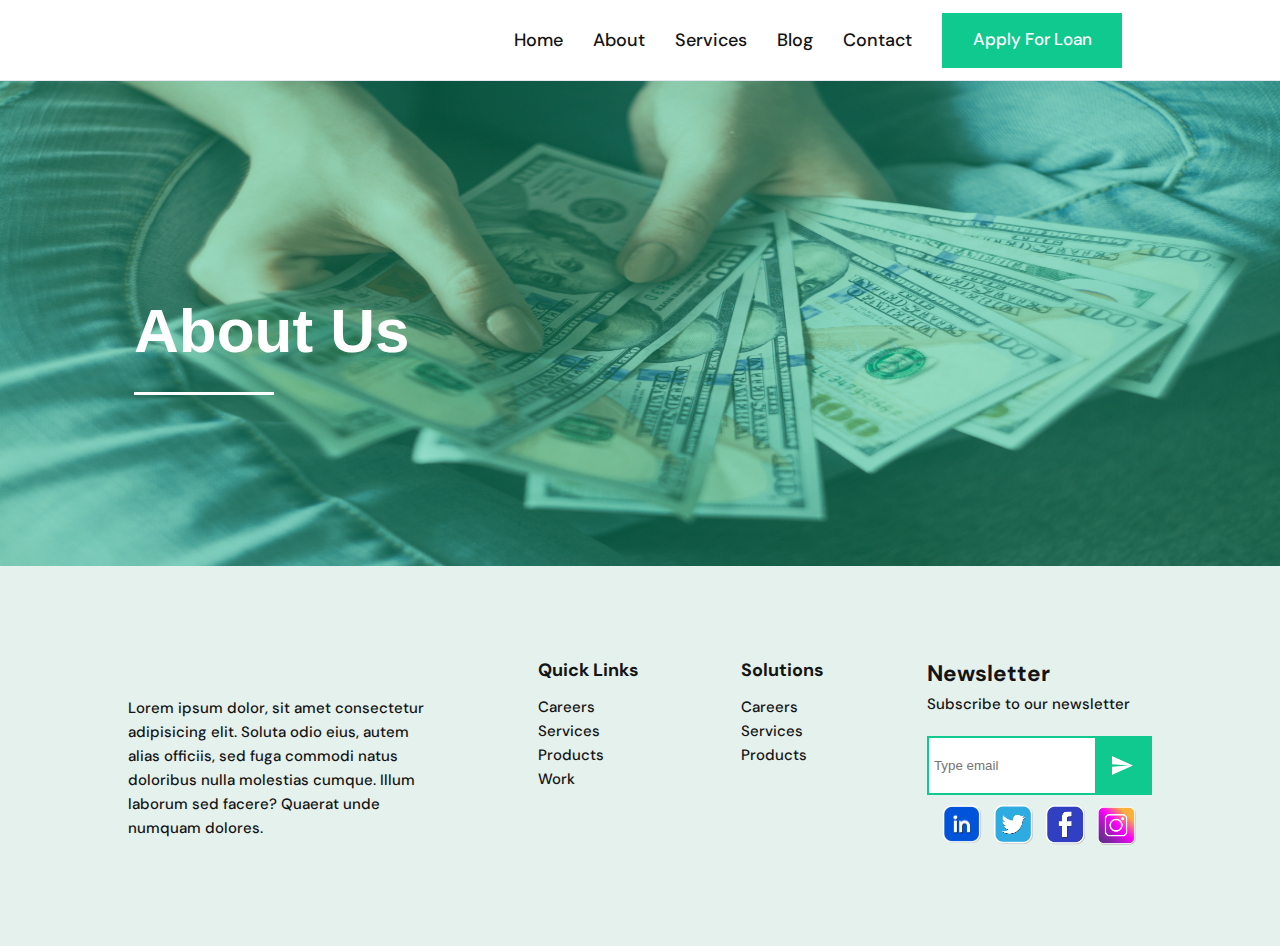
<file: about.html>
<!DOCTYPE html>
<html lang="en">
	<head>
		<meta charset="UTF-8" />
		<meta http-equiv="X-UA-Compatible" content="IE=edge" />
		<meta name="viewport" content="width=device-width, initial-scale=1.0" />
		<link rel="stylesheet" href="assets/css/home.css" />
        <link rel="shortcut icon" href="assets/images/logor.png" type="image/png">
		<title>HeyFood</title>
		<link href="https://unpkg.com/boxicons@2.1.4/css/boxicons.min.css" 	rel="stylesheet" />
	</head>
	<body>
		<!-- Navigation bar -->
		<nav class="container display-flex align-center justify-between">
			<div class="logo-icon"></div>
			<div class="nav-links">
				<ul class="display-flex align-center">
					<li><a href="index.html">Home</a></li>
					<li><a href="about.html">About</a></li>
					<li><a href="services.html">Services</a></li>
					<li><a href="blog.html">Blog</a></li>
					<li><a href="contact.html">Contact</a></li>
					<li><div class="button">apply for loan</div></li>
				</ul>
			</div>
		</nav>
		<section class="banner-section">
			<div class="banner-msg other_page">
				<h1>About Us</h1>
			</div>
			
		</section>
        <!-- MAIN START HERE  -->







        <!-- MAIN ENDS HERE -->
        <footer class="container footer display-flex justify-between">
			<div class="footer-description">
				<div class="image"></div>
				<p>
					Lorem ipsum dolor, sit amet consectetur adipisicing elit. Soluta odio
					eius, autem alias officiis, sed fuga commodi natus doloribus nulla
					molestias cumque. Illum laborum sed facere? Quaerat unde numquam
					dolores.
				</p>
			</div>
			<div class="footer-sub-div">
				<h2>Quick Links</h2>
				<ul>
					<li><a href="#">Careers</a></li>
					<li><a href="#">Services</a></li>
					<li><a href="#">Products</a></li>
					<li><a href="#">Work</a></li>
				</ul>
			</div>
			<div class="footer-sub-div">
				<h2>Solutions</h2>
				<ul>
					<li><a href="#">Careers</a></li>
					<li><a href="#">Services</a></li>
					<li><a href="#">Products</a></li>
				</ul>
			</div>
			<div class="footer-form">
				<h2>Newsletter</h2>
				<span>Subscribe to our newsletter</span>
				<form action="">
					<input type="email" name="" id="" placeholder="Type email" />
					<button type="button" class="button" ><img src="assets/images/Sent.png" alt="sent"></button>
				</form>
                <div class="social_med">
					<a href="#"><img src="assets/images/1.png" alt="linkdin"></a>
					<a href="#"><img src="assets/images/2.png" alt="tweeter"></a>
					<a href="#"><img src="assets/images/3.png" alt="facebook"></a>
					<a href="#"><img src="assets/images/4.png" alt="instagram"></a>
				</div>
			</div>
		</footer>
	</body>
</html>
</file>
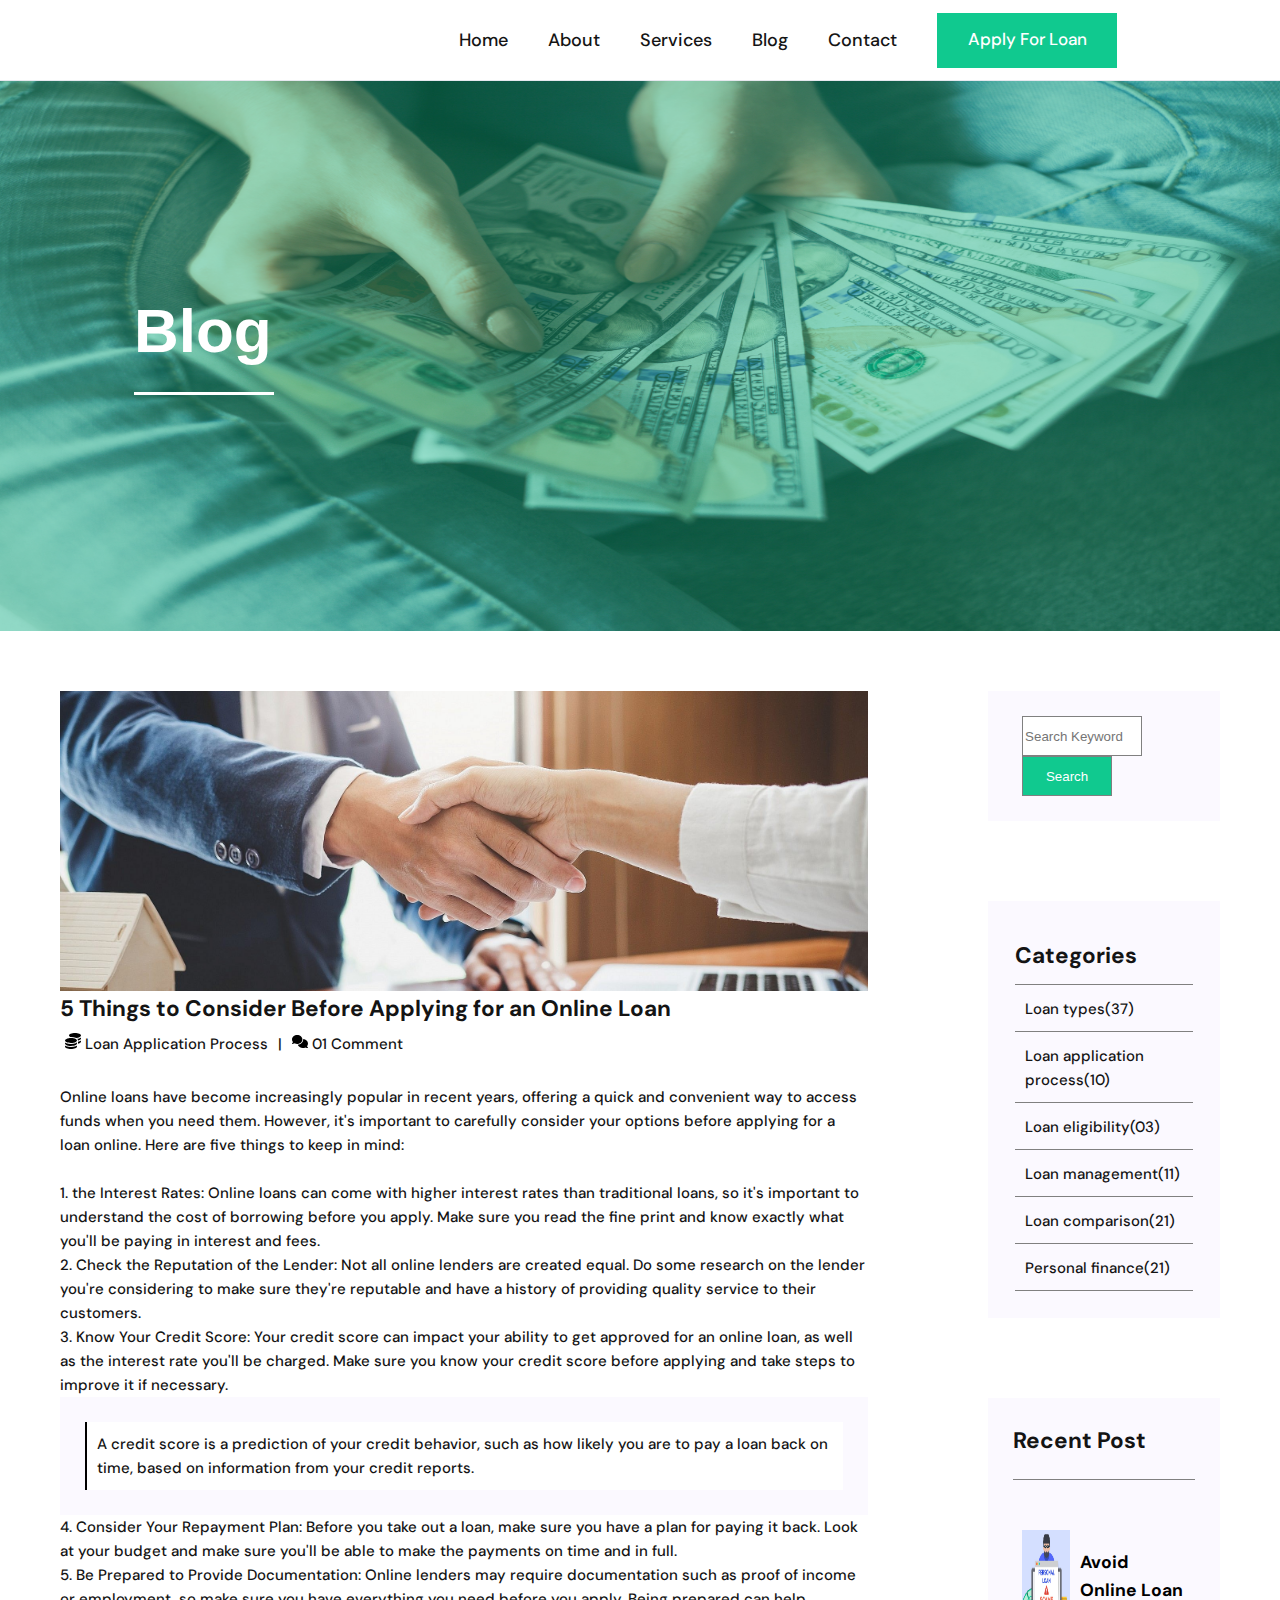
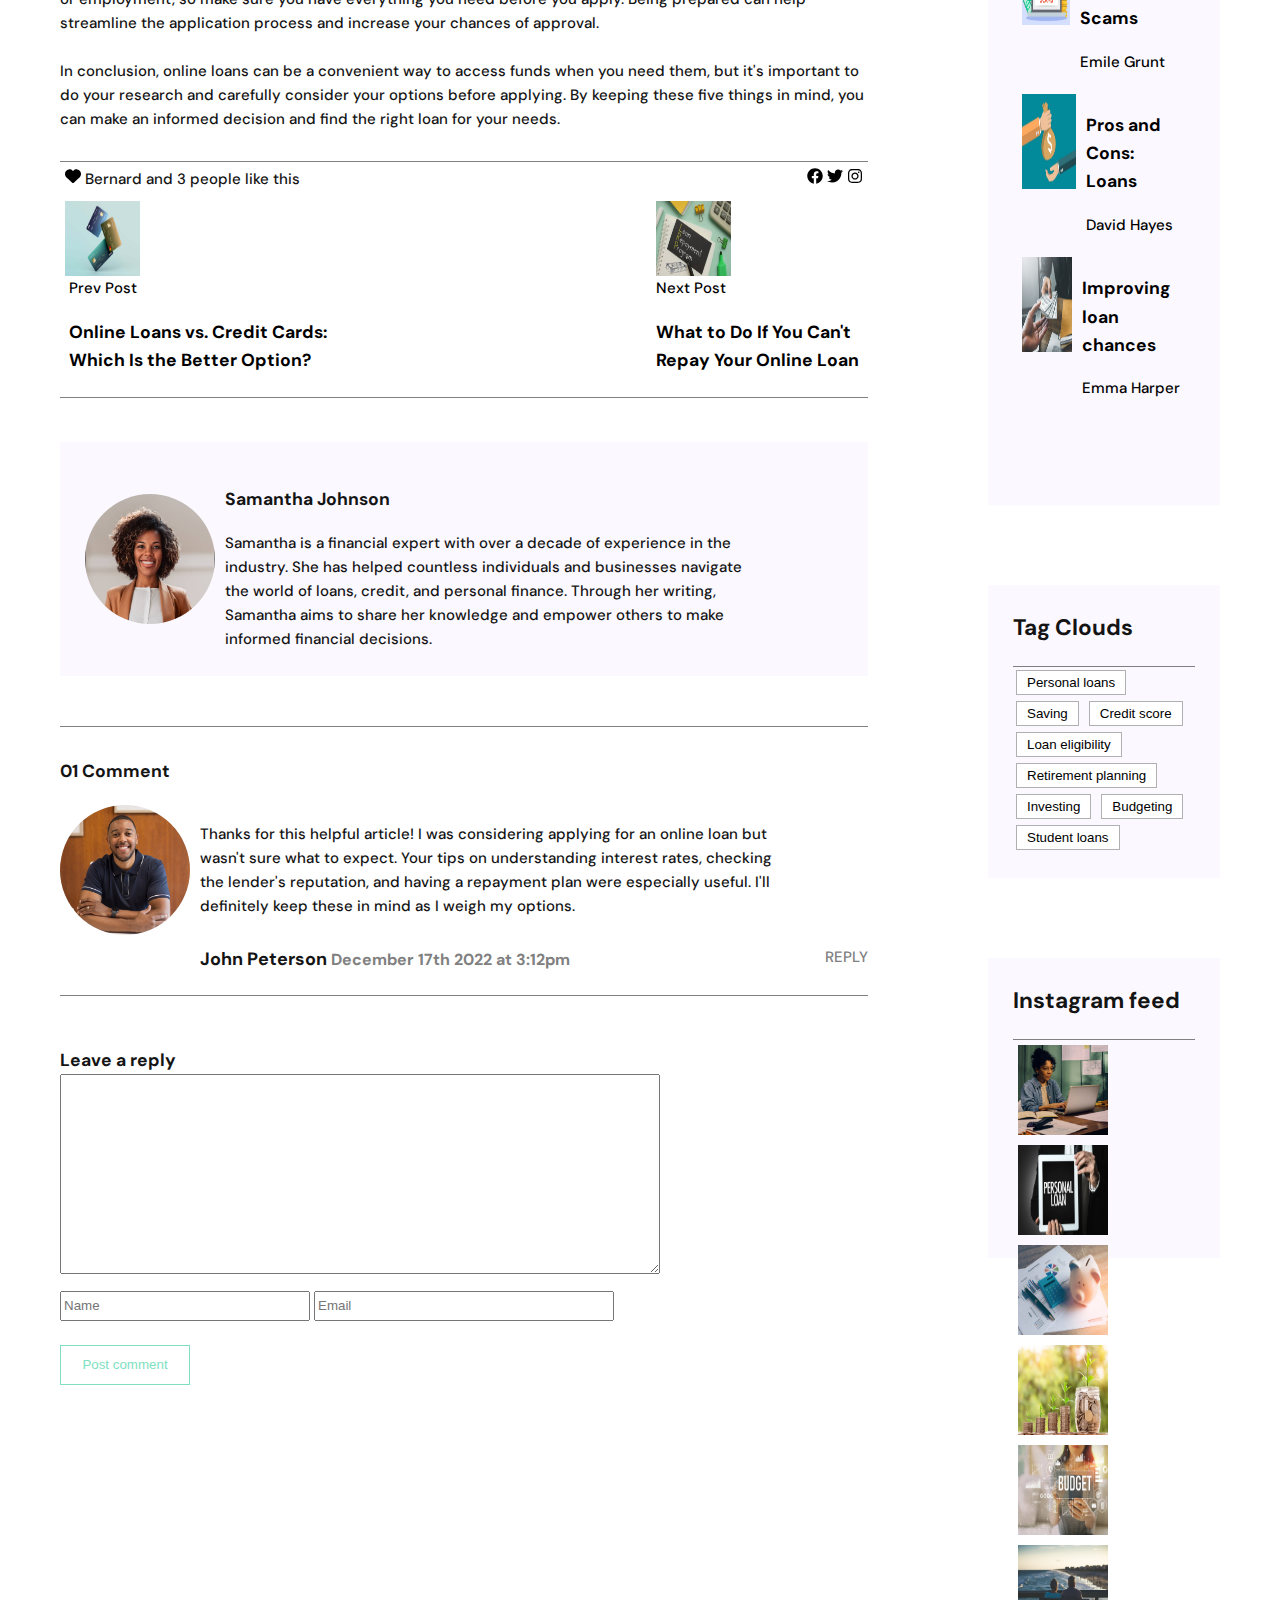
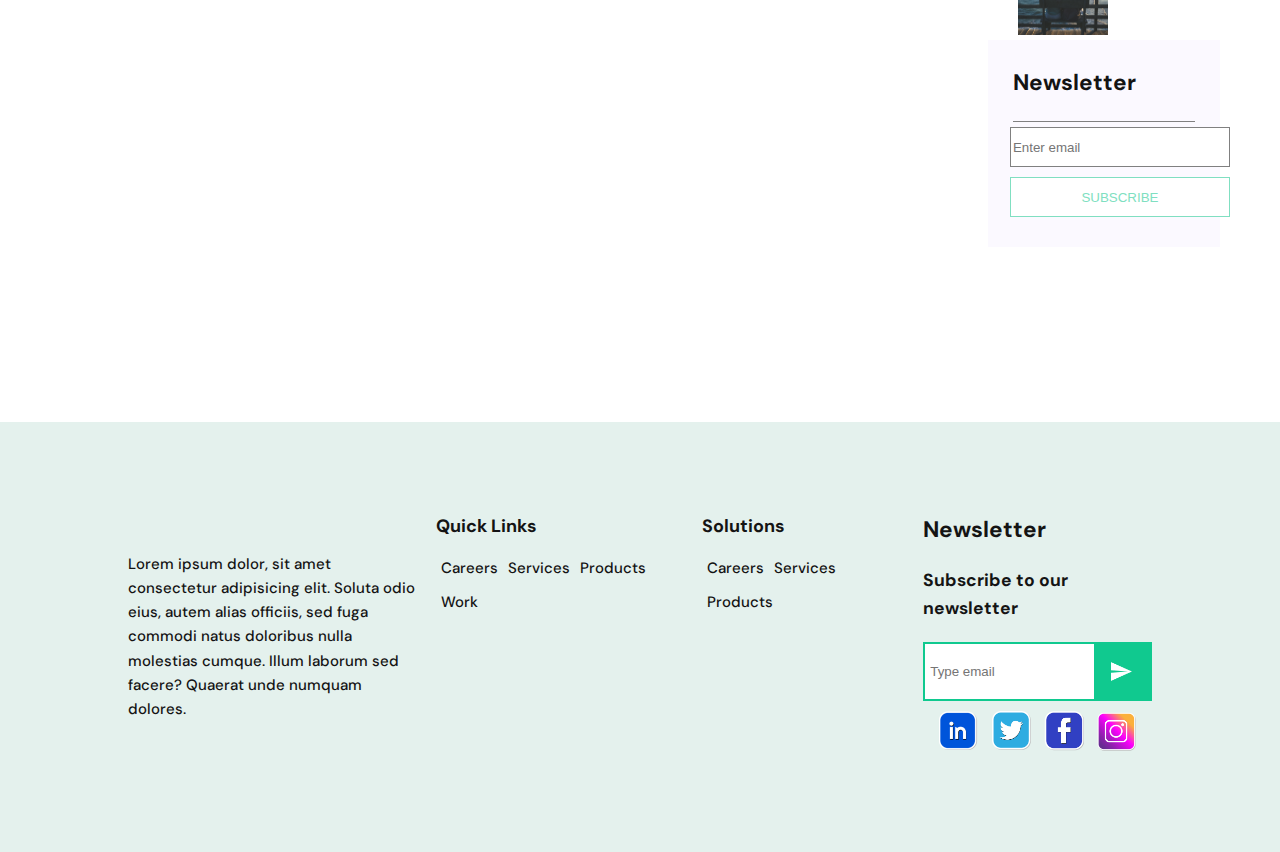
<file: blog.html>
<!DOCTYPE html>
<html lang="en">
	<head>
		<meta charset="UTF-8" />
		<meta http-equiv="X-UA-Compatible" content="IE=edge" />
		<meta name="viewport" content="width=device-width, initial-scale=1.0" />
		<link rel="stylesheet" href="assets/css/home.css" />
		<link rel="stylesheet" href="assets/css/blog.css" />
        <link rel="shortcut icon" href="assets/images/logor.png" type="image/png">
		<title>HeyFood</title>
		<link href="https://unpkg.com/boxicons@2.1.4/css/boxicons.min.css" 	rel="stylesheet" />
	</head>
	<body>
		<!-- Navigation bar -->
		<nav class="container display-flex align-center justify-between">
			<div class="logo-icon"></div>
			<div class="nav-links">
				<ul class="display-flex align-center">
					<li><a href="index.html">Home</a></li>
					<li><a href="about.html">About</a></li>
					<li><a href="services.html">Services</a></li>
					<li><a href="blog.html">Blog</a></li>
					<li><a href="contact.html">Contact</a></li>
					<li><div class="button">apply for loan</div></li>
				</ul>
			</div>
		</nav>
		<section class="banner-section">
			<div class="banner-msg other_page">
				<h1>Blog</h1>
			</div>
			
		</section>
		
		<!-- MAIN START HERE  -->

        <section style="display: flex;padding-bottom: 200px;">
			<div class=" main left">
				<div class="inside-left">
					<div>
					<img src="./assets/images/Blog/main-loan.jpg" class="main-img" alt="Mountains">
					<h2> 5 Things to Consider Before Applying for an Online Loan </h2>
					<ul class="ul-bar" >
						<li><i class="icon coins"></i> Loan Application Process</li>
						<li>|</li>
						<li><i class="icon comment"></i> 01 Comment</li>
					</ul>
					</div>
					<div class="paragraph-div" style="padding-bottom: 30px;">
						<p><br><br>Online loans have become increasingly popular in recent years, offering a quick and convenient way to access funds when you need them. However, it's important to carefully consider your options before applying for a loan online. Here are five things to keep in mind:<br><br>
							1. the Interest Rates: Online loans can come with higher interest rates than traditional loans, so it's important to understand the cost of borrowing before you apply. Make sure you read the fine print and know exactly what you'll be paying in interest and fees.<br>

							2. Check the Reputation of the Lender: Not all online lenders are created equal. Do some research on the lender you're considering to make sure they're reputable and have a history of providing quality service to their customers.<br>
									
							3. Know Your Credit Score: Your credit score can impact your ability to get approved for an online loan, as well as the interest rate you'll be charged. Make sure you know your credit score before applying and take steps to improve it if necessary.<br>
							<div class="blog-spot-1">
								<div class="blog-spot-1a">
									<p> A credit score is a prediction of your credit behavior, such as how likely you are to pay a loan back on time, based on information from your credit reports. </p>
								</div>
							</div>									
							4. Consider Your Repayment Plan: Before you take out a loan, make sure you have a plan for paying it back. Look at your budget and make sure you'll be able to make the payments on time and in full.<br>
									
							5. Be Prepared to Provide Documentation: Online lenders may require documentation such as proof of income or employment, so make sure you have everything you need before you apply. Being prepared can help streamline the application process and increase your chances of approval.<br><br>
						</p>

						<p>In conclusion, online loans can be a convenient way to access funds when you need them, but it's important to do your research and carefully consider your options before applying. By keeping these five things in mind, you can make an informed decision and find the right loan for your needs.
						</p>
					</div>
					<div>
						<ul class="ul-bar">
							<li><i class="icon like"></i> Bernard and 3 people like this</li>
							<li style="float:right">
								<a href="#"><i style="padding-right:4px;" class="icon facebook"></i></a>
								<a href="#"><i style="padding-right:4px;" class="icon twitter"></i></a>
								<a href="#"><i style="padding-right:4px;" class="icon instagram"></i></a>
							</li>
						</ul>
					</div>
					<div class="main clearfix" style="border-bottom: 1px solid grey;position: relative">
						<ul class="ul-posts">
							<a href="#" style="text-decoration: none; color: black;">
							<li><img src="./assets/images/Blog/credit cards.jpg" class="posts-img-left"><p style="float:right; margin-left: 4px"> Prev Post <br> <span> Online Loans vs. Credit Cards:<br> Which Is the Better Option?</span></p></li>
							</a>
							<a href="#" style="text-decoration: none; color: black;">
							<li style="float:right"><img src="./assets/images/Blog/repayment.jpg" class="posts-img-left"><p style="float: left; margin-right: 4px"> Next Post <br> <span style="word-wrap: break-word;"> What to Do If You Can't<br> Repay Your Online Loan</span></p></li>
							</a>
						</ul>
					</div>
					<div class=" clearfix" style=" margin-top: 270px; padding-bottom: 50px; border-bottom: 1px solid grey;">
						<div class="blog-spot-1 clearfix inside-inside">
								<div class="container-left">
									<img src="./assets/images/Blog/samantha.png" class="rounded-corners">
									<p style="width:90%; height:auto; margin-left: 10px;"> <span>Samantha Johnson</span> Samantha is a financial expert with over a decade of experience in the industry. She has helped countless individuals and businesses navigate the world of loans, credit, and personal finance. Through her writing, Samantha aims to share her knowledge and empower others to make informed financial decisions.
									</p>
								</div>
						</div>
					</div>
					<div style="margin-top: 30px; border-bottom: 1px solid grey;">
						<h3 style="padding-bottom: 20px;"> 01 Comment </h3>
						<div class="comments inside-inside" style="margin-bottom: 50px; ">
							<div class="container-left">
								<img src="./assets/images/Blog/john.jpg" class="rounded-corners">
								<p style="width:90%; height:auto; margin-left: 10px; margin-bottom: 0;"> Thanks for this helpful article! I was considering applying for an online loan but wasn't sure what to expect. Your tips on understanding interest rates, checking the lender's reputation, and having a repayment plan were especially useful. I'll definitely keep these in mind as I weigh my options.</p>
							</div>
							<p style="margin-left: 140px; margin-top:10px; word-wrap: normal;float:left;"><span style="font-size: larger; display: inline;">John Peterson </span><span style="font-size: medium; display: inline; color: grey;"> December 17th 2022 at 3:12pm</span></p>
							<a href="#"><p style="float:right; display: inline; margin-top: 10px; color: grey;">REPLY</p></a>
						</div>
					</div>
					<div style="margin-top: 50px">
						<h3> Leave a reply </h3>
						<div class="comments inside-inside" style="margin-bottom: 50px; ">
							<textarea style="height:200px; width:600px; margin-bottom: 10px;"></textarea>
							<form>
								<input style="height:30px; width:250px" type="text" name="Comment" placeholder="Name">
								<input style="height:30px; width:300px" type="text" name="Comment" placeholder="Email"><br><br>
								<input style="border: 1px solid rgb(128,223,193); height:40px; width:130px; color: rgb(128,223,193); background-color: white;" type="submit" value="Post comment">
							</form>
						</div>
					</div>
				</div>
			</div>
		
			<div class=" main right">
				<div class="inside-right">
					<div>
						<div class="blog-spot-1 clearfix inside-inside" style="margin-bottom: 80px">
								<div class="container-right" style="display: flex; justify-content: center;">
									<form>
										<input style="height: 40px; width: 120px; margin-right: 0;display: inline-block; border: 1px solid grey;" type="text" placeholder="Search Keyword">
										<input style="height: 40px; width: 90px; margin-left: -5;display: inline-block; border: 1px solid grey; background-color: rgb(16, 201, 143); color: white; " type="submit" value="Search">
									</form>
								</div>
						</div>
					</div>
					<div class="blog-spot-1 clearfix inside-inside" style="margin-bottom: 80px;">
						<table>
							<tr>
								<th style="text-align: left; padding-left: 0;"><h2>Categories</h2></th>
							</tr>
							<tr>
								<td>Loan types(37)</td>
							</tr>
							<tr>
								<td>Loan application process(10)</td>
							</tr>
							<tr>
								<td>Loan eligibility(03)</td>
							</tr>
							<tr>
								<td>Loan management(11)</td>
							</tr>
							<tr>
								<td>Loan comparison(21)</td>
							</tr>
							<tr>
								<td>Personal finance(21)</td>
							</tr>
						</table>
					</div>
					<div class="blog-spot-1 clearfix inside-inside" style="margin-bottom: 80px; justify-content: center;">
						<h2 style="padding-bottom: 20px;border-bottom: 1px solid grey;">Recent Post</h2>
						<div class="comments inside-inside" style="margin-bottom: 50px; margin-top: 50px; ">
							<div class="container-right" style="margin-bottom: 20px;">
								<div style="display: inline-block; vertical-align: top;">
									<a href="#"><img src="./assets/images/Blog/scam.jpg" class="posts-img-right"></a>
								</div>
								<div style="display: inline-block">
									<a href="#" style="text-decoration: none; color: black; width: 190px;">
									<p style="margin-left: 10px;"><span>Avoid Online Loan Scams</span></p>
									<p style="margin-left: 10px;">Emile Grunt</p>
									</a>
								</div>
							</div>
							<div class="container-right" style="margin-bottom: 20px;">
								<div style="display: inline-block; vertical-align: top;">
									<a href="#"><img src="./assets/images/Blog/paying-off-a-loan-early.jpg" class="posts-img-right"></a>
								</div>
								<div style="display: inline-block">
									<a href="#" style="text-decoration: none; color: black; width: 190px;">
									<p style="margin-left: 10px;"><span>Pros and Cons: Loans</span></p>
									<p style="margin-left: 10px;">David Hayes</p>
									</a>
								</div>
							</div>
							<div class="container-right" style="margin-bottom: 20px;">
								<div style="display: inline-block; vertical-align: top;">
									<a href="#"><img src="./assets/images/Blog/loan.jpeg" class="posts-img-right"></a>
								</div>
								<div style="display: inline-block">
									<a href="#" style="text-decoration: none; color: black; width: 190px;">
									<p style="margin-left: 10px;"><span>Improving loan chances</span></p>
									<p style="margin-left: 10px;">Emma Harper</p>
									</a>
								</div>
							</div>
						</div>
					</div>
					<div class="blog-spot-1 clearfix inside-inside" style="margin-bottom: 80px;">
					<h2 style="border-bottom: 1px solid grey; padding-bottom: 20px;"> Tag Clouds</h2>
					<button class="tags">Personal loans</button>
					<button class="tags">Saving</button>
					<button class="tags">Credit score</button>
					<button class="tags">Loan eligibility</button>
					<button class="tags">Retirement planning</button>
					<button class="tags">Investing</button>
					<button class="tags">Budgeting</button>
					<button class="tags">Student loans</button>
					</div>
					<div class="blog-spot-1 clearfix inside-inside" style="margin-bottom: 80px; height: 300px;">
						<h2 style="border-bottom: 1px solid grey; padding-bottom: 20px;"> Instagram feed</h2>	
						<div class="gallery">
							<a target="_blank" href="1.jpg">
							  <img class="gallery-img" src="./assets/images/Blog/1.jpg" alt="loan 1">
							</a>
						  </div>
						  <div class="gallery">
							<a target="_blank" href="2.jpg">
							  <img class="gallery-img" src="./assets/images/Blog/2.jpg" alt="personal loan">
							</a>
						  </div>
						  <div class="gallery">
							<a target="_blank" href="3.jpg">
							  <img class="gallery-img" src="./assets/images/Blog/3.jpg" alt="loan 2">
							</a>
						  </div>
						  <div class="gallery">
							<a target="_blank" href="4.jpg">
							  <img class="gallery-img" src="./assets/images/Blog/4.jpg" alt="investing">
							</a>
						  </div>
						  <div class="gallery">
							<a target="_blank" href="5.jpg">
							  <img class="gallery-img" src="./assets/images/Blog/5.jpg" alt="budgeting">
							</a>
						  </div>
						  <div class="gallery">
							<a target="_blank" href="6.jpg">
							  <img class="gallery-img" src="./assets/images/Blog/6.jpg" alt="retirement">
							</a>
						  </div>			
					</div>
					<div class="blog-spot-1 clearfix inside-inside" style="margin-bottom: 80px;">
						<h2 style="border-bottom: 1px solid grey; padding-bottom: 20px;">Newsletter</h2>
						<div class="container-left" style="display: flex; justify-content: center; margin: 5px;">
							<form>
								<input style="height: 40px; width: 220px; border: 1px solid grey; margin-left: 40px; margin-bottom: 10px;" type="text" placeholder="Enter email">
								<input style="height: 40px; width: 220px; border: 1px solid rgb(128,223,193); margin-left: 40px; color: rgb(128,223,193); background-color: white; " type="submit" value="SUBSCRIBE">
							</form>
						</div>
					</div>
				</div>
			</div>
		</section>

        <!-- MAIN ENDS HERE -->

        <footer class="container footer display-flex justify-between">
			<div class="footer-description">
				<div class="image"></div>
				<p>
					Lorem ipsum dolor, sit amet consectetur adipisicing elit. Soluta odio
					eius, autem alias officiis, sed fuga commodi natus doloribus nulla
					molestias cumque. Illum laborum sed facere? Quaerat unde numquam
					dolores.
				</p>
			</div>
			<div class="footer-sub-div">
				<h2>Quick Links</h2>
				<ul>
					<li><a href="#">Careers</a></li>
					<li><a href="#">Services</a></li>
					<li><a href="#">Products</a></li>
					<li><a href="#">Work</a></li>
				</ul>
			</div>
			<div class="footer-sub-div">
				<h2>Solutions</h2>
				<ul>
					<li><a href="#">Careers</a></li>
					<li><a href="#">Services</a></li>
					<li><a href="#">Products</a></li>
				</ul>
			</div>
			<div class="footer-form">
				<h2>Newsletter</h2>
				<span>Subscribe to our newsletter</span>
				<form action="">
					<input type="email" name="" id="" placeholder="Type email" />
					<button type="button" class="button" ><img src="assets/images/Sent.png" alt="sent"></button>
				</form>
                <div class="social_med">
					<a href="#"><img src="assets/images/1.png" alt="linkdin"></a>
					<a href="#"><img src="assets/images/2.png" alt="tweeter"></a>
					<a href="#"><img src="assets/images/3.png" alt="facebook"></a>
					<a href="#"><img src="assets/images/4.png" alt="instagram"></a>
				</div>
			</div>
		</footer>
	</body>
</html>
</file>
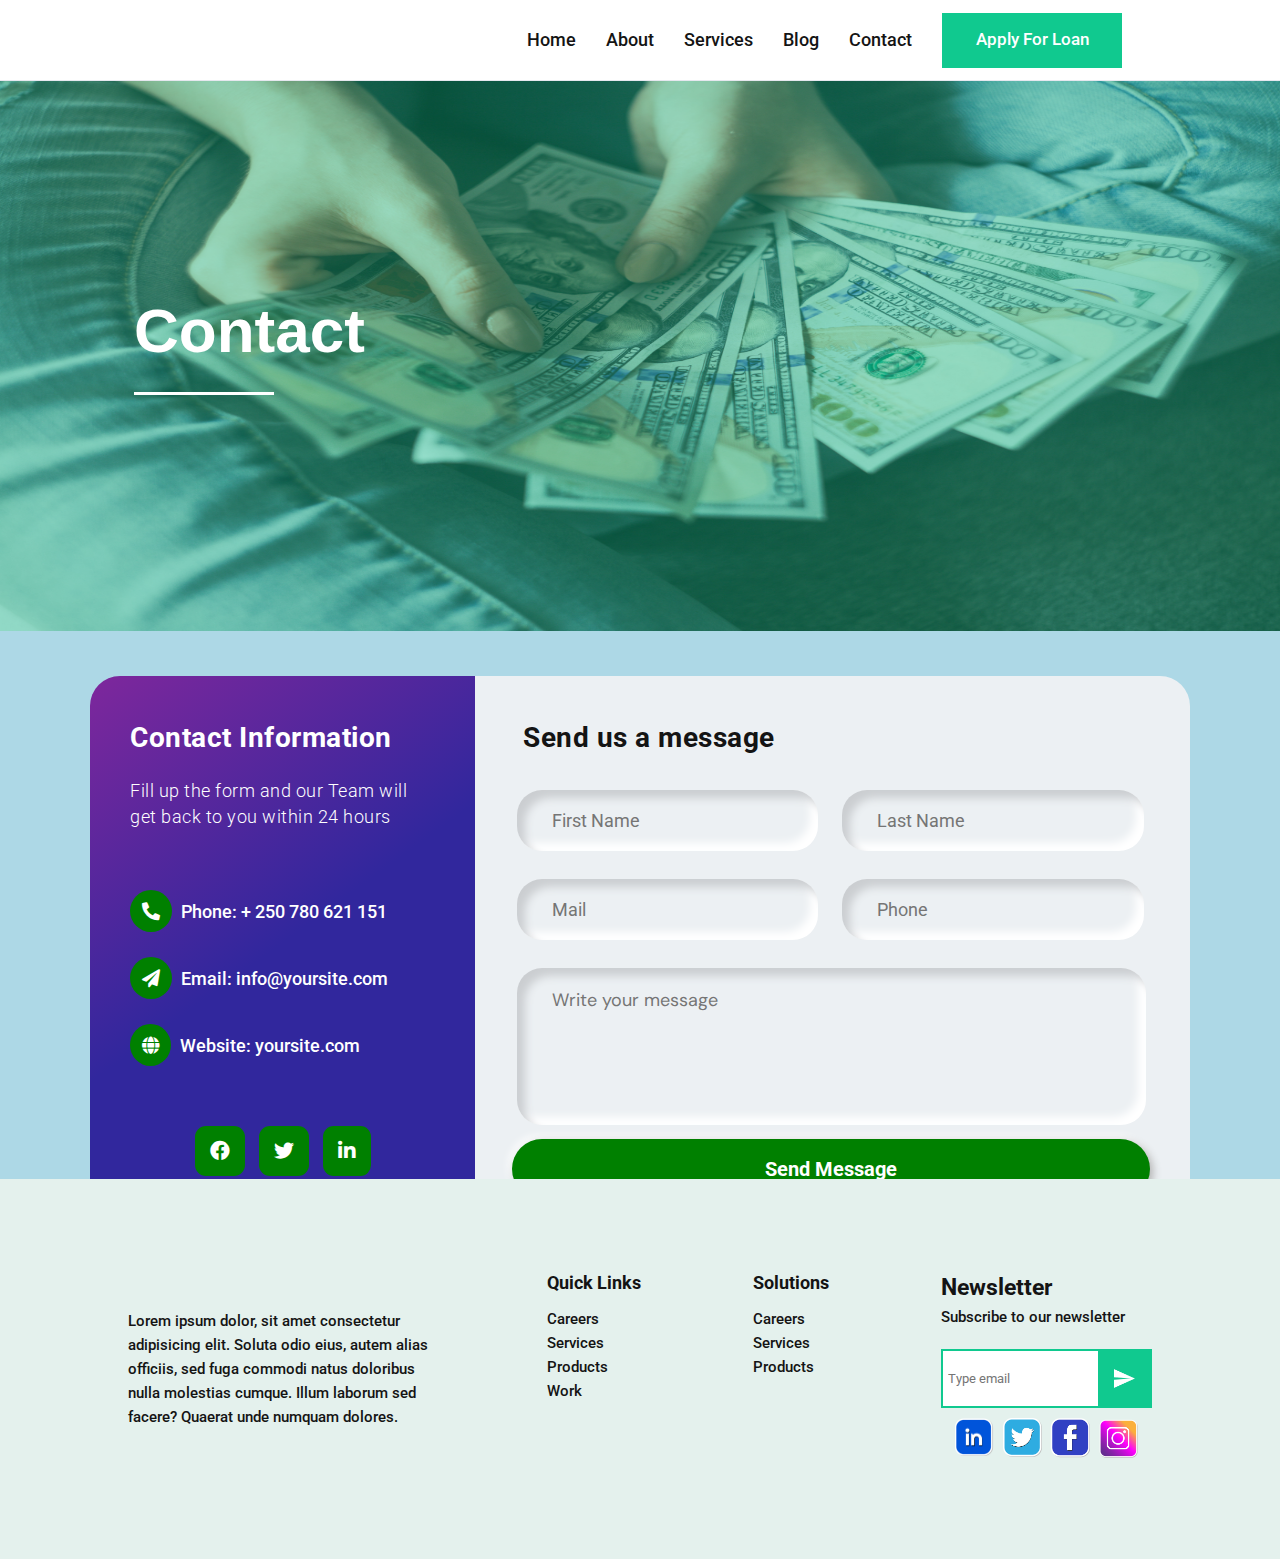
<file: contact.html>
<!DOCTYPE html>
<html lang="en">
	<head>
		<meta charset="UTF-8" />
		<meta http-equiv="X-UA-Compatible" content="IE=edge" />
		<meta name="viewport" content="width=device-width, initial-scale=1.0" />
		<link rel="stylesheet" href="assets/css/home.css" />
        <link rel="shortcut icon" href="assets/images/logor.png" type="image/png">
		<title>HeyFood</title>
		<link rel="stylesheet" href="style.css">
		<link rel="stylesheet" href="https://fonts.googleapis.com/css2?family=Roboto:wght@300;400;500;700&display=swap">
		<!-- Font Awesome CDN -->
		<link rel="stylesheet" href="https://use.fontawesome.com/releases/v5.15.4/css/all.css">
			<link href="https://unpkg.com/boxicons@2.1.4/css/boxicons.min.css" 	rel="stylesheet" />
	</head>
	<body>
		<!-- Navigation bar -->
		<nav class="container display-flex align-center justify-between">
			<div class="logo-icon"></div>
			<div class="nav-links">
				<ul class="display-flex align-center">
					<li><a href="index.html">Home</a></li>
					<li><a href="about.html">About</a></li>
					<li><a href="services.html">Services</a></li>
					<li><a href="blog.html">Blog</a></li>
					<li><a href="contact.html">Contact</a></li>
					<li><div class="button">apply for loan</div></li>
				</ul>
			</div>
		</nav>
		<section class="banner-section">
			<div class="banner-msg other_page">
				<h1>Contact</h1>
			</div>
			
		</section>
        <!-- MAIN START HERE  -->

		<section id="section-wrapper">
			<div class="box-wrapper">
				<div class="info-wrap">
					<h2 class="info-title">Contact Information</h2>
					<h3 class="info-sub-title">Fill up the form and our Team will get back to you within 24 hours</h3>
					<ul class="info-details">
						<li>
							<i class="fas fa-phone-alt"></i>
							<span>Phone:</span> <a href="tel:+ 250 780 621 151">+ 250 780 621 151</a>
						</li>
						<li>
							<i class="fas fa-paper-plane"></i>
							<span>Email:</span> <a href="mailto:info@yoursite.com">info@yoursite.com</a>
						</li>
						<li>
							<i class="fas fa-globe"></i>
							<span>Website:</span> <a href="#">yoursite.com</a>
						</li>
					</ul>
					<ul class="social-icons">
						<li><a href="#"><i class="fab fa-facebook"></i></a></li>
						<li><a href="#"><i class="fab fa-twitter"></i></a></li>
						<li><a href="#"><i class="fab fa-linkedin-in"></i></a></li>
					</ul>
				</div>
				<div class="form-wrap">
					<form action="#" method="POST">
						<h2 class="form-title">Send us a message</h2>
						<div class="form-fields">
							<div class="form-group">
								<input type="text" class="fname" placeholder="First Name">
							</div>
							<div class="form-group">
								<input type="text" class="lname" placeholder="Last Name">
							</div>
							<div class="form-group">
								<input type="email" class="email" placeholder="Mail">
							</div>
							<div class="form-group">
								<input type="number" class="phone" placeholder="Phone">
							</div>
							<div class="form-group">
								<textarea name="message" id="" placeholder="Write your message"></textarea>
							</div>
						</div>
						<input type="submit" value="Send Message" class="submit-button">
					</form>
				</div>
			</div>
		</section>





        <!-- MAIN ENDS HERE -->
        <footer class="container footer display-flex justify-between">
			<div class="footer-description">
				<div class="image"></div>
				<p>
					Lorem ipsum dolor, sit amet consectetur adipisicing elit. Soluta odio
					eius, autem alias officiis, sed fuga commodi natus doloribus nulla
					molestias cumque. Illum laborum sed facere? Quaerat unde numquam
					dolores.
				</p>
			</div>
			<div class="footer-sub-div">
				<h2>Quick Links</h2>
				<ul>
					<li><a href="#">Careers</a></li>
					<li><a href="#">Services</a></li>
					<li><a href="#">Products</a></li>
					<li><a href="#">Work</a></li>
				</ul>
			</div>
			<div class="footer-sub-div">
				<h2>Solutions</h2>
				<ul>
					<li><a href="#">Careers</a></li>
					<li><a href="#">Services</a></li>
					<li><a href="#">Products</a></li>
				</ul>
			</div>
			<div class="footer-form">
				<h2>Newsletter</h2>
				<span>Subscribe to our newsletter</span>
				<form action="">
					<input type="email" name="" id="" placeholder="Type email" />
					<button type="button" class="button" ><img src="assets/images/Sent.png" alt="sent"></button>
				</form>
                <div class="social_med">
					<a href="#"><img src="assets/images/1.png" alt="linkdin"></a>
					<a href="#"><img src="assets/images/2.png" alt="tweeter"></a>
					<a href="#"><img src="assets/images/3.png" alt="facebook"></a>
					<a href="#"><img src="assets/images/4.png" alt="instagram"></a>
			</div>
		</footer>
	</body>
</html>
</file>
<file: assets/css/home.css>
/* ----- Google Fonts -----*/
@import url("https://fonts.googleapis.com/css2?family=Poppins:wght@400;500;600;700&display=swap");
@import url("https://fonts.googleapis.com/css2?family=Playfair+Display:ital,wght@0,400;0,500;0,600;0,700;0,800;0,900;1,400;1,500;1,600;1,700;1,800;1,900&display=swap");
@import url("https://fonts.googleapis.com/css2?family=Bodoni+Moda:ital,wght@0,400;0,500;0,600;0,700;0,800;1,400;1,500;1,600;1,700&display=swap");

@import url("https://fonts.googleapis.com/css2?family=DM+Sans:wght@400;500;700&display=swap");

/* ----- Variables  CSS-----*/
:root {
	--header-height: 3rem;

	/* ----- Fonts Weight -----*/
	--font-medium: 500;
	--font-semi-bold: 600;
	--font-bold: 700;

	/* ----- Colors -----*/
	--primary: #10c98f;
	--secondary: #03422a;
	--dark-color: #141414;
	--dark-color-light: #8a8a8a;
	--dark-color-lighten: #f2f2f2;
	--white-color: #fff;
	--dark-blue: #003458;
	--text-dark: #555;
	--dark-yellow: #ffaa33;
	--green-theme: #00a205;
	/* ----- Fonts & Typography -----*/
	--body-font: "DM Sans", sans-serif;
	--body-font-b: "Bodoni Moda", sans-serif;
	--big-font-size: 1.25rem;
	--bigger-font-size: 1.5rem;
	--biggest-font-size: 2rem;
	--h2-font-size: 1.25rem;
	--normal-font-size: 0.938rem;
	--smaller-font-size: 0.813rem;

	/* ----- Margins -----*/
	--mb-1: 0.5rem;
	--mb-2: 1rem;
	--mb-3: 1.5rem;
	--mb-4: 2rem;
	--mb-5: 2.5rem;
	--mb-6: 3rem;

	/* ----- Z-Index -----*/
	--z-fixed: 100;

	/* ----- Rotate Img -----*/
	--rotate-img: rotate(-30deg);
}

/* ----- Base -----*/
*,
::before,
::after {
	box-sizing: border-box;
}

html {
	scroll-behavior: smooth;
}

/* --- Variable Dark Theme -- */
body.dark-theme {
	--dark-color: #f1f3f2;
	--dark-color-light: #8a8a8a;
	--dark-color-lighten: #27302c;
	--white-color: #1d2521;
	--dark-blue: #069c54;
	--text-dark: #f2f2f2;
}

body {
	/* margin: var(--header-height) 0 0 0; */
	width: 100%;
	min-height: 100vh;
	position: relative;
	margin: 0;
	font-family: var(--body-font);
	font-size: var(--normal-font-size);
	font-weight: var(--font-medium);
	color: var(--dark-color);
	line-height: 1.6;
	background-color: var(--white-color);
	padding-top: 81px;
	padding-bottom: 315px;
}

textarea {
	font-family: var(--body-font) !important;
}

h1,
h2,
h3,
p,
ul {
	margin: 0;
}

ul {
	padding: 0;
	list-style: none;
}

a {
	text-decoration: none;
	color: var(--dark-color);
}

img {
	max-width: 100%;
	height: auto;
	display: block;
}

nav {
	position: absolute;
	left: 0;
	top: 0;
	height: 81px;
	width: 100%;
	background-color: #ffffff;
	/* position: sticky; */
	border-bottom: 1px solid #e6e8ef;
}

/* ============  COMMON ================ */

.container {
	padding: 0 10vw;
}

.display-flex {
	display: flex;
	flex-direction: row;
}

.align-center {
	align-items: center;
}

.justify-between {
	justify-content: space-between;
}

.section-heading {
	font-size: 4.4em;
	line-height: 1em;
	letter-spacing: -4px;
}

.section-p {
	color: var(--dark-color-light);
	margin: 0;
	font-size: 18px;
	font-weight: 400;
	line-height: 1.43;
}

.button {
	height: 55px;
	width: 180px;
	background-color: var(--primary);
	align-items: center;
	border: none;
	color: var(--white-color);
	justify-content: center;
	display: flex;
	outline: none;
	font-size: 17px;
	font-family: var(--font-medium);
	cursor: pointer;
	text-transform: capitalize;
}

.button i {
	margin-left: 5px;
	transition: 0.3s ease-in-out;
	font-size: 22px;
}

.button:hover i {
	margin-left: 10px;
}

.title-div {
	text-align: center;
	flex-direction: column;
	padding: 0 25vw;
	align-self: center;
	margin: 6vh 0;
}

.title-div h1 {
	font-size: 30px;
	font-weight: bold;
	color: var(--secondary);
}

.title-div .underline {
	width: 100px;
	height: 4px;
	background-color: var(--primary);
	margin: 10px 0;
	color: var(--primary);
}

.title-div p,
.item p {
	color: var(--dark-color-light);
	font-weight: 400 !important;
	text-align: center;
}

/* ----------- ITEM ------------- */
.item-div {
	gap: 30px;
}
.item {
	flex-direction: column;
	gap: 10px;
}

.item .image {
	display: flex;
	flex-direction: column;
	align-items: center;
	/* background-color: red; */
	width: 100%;
}

.item .image-bg {
	width: 100%;
	height: 350px;
	background-image: url("https://images.unsplash.com/photo-1661956602139-ec64991b8b16?ixlib=rb-4.0.3&ixid=MnwxMjA3fDF8MHxwaG90by1wYWdlfHx8fGVufDB8fHx8&auto=format&fit=crop&w=730&q=80");
}

.image-description {
	color: var(--dark-color-light);
	font-weight: normal;
}

.item .image i {
	font-size: 50px;
	color: var(--secondary);
}

.item .image span {
	font-size: 15px;
	color: var(--secondary);
}

/* ========== NAVIGATION BAR ======================
*/

.logo-icon {
	height: 30px;
	background-image: url("https://heyfood.africa/icons/new/logo-long.svg");
	width: 140px;
	background-repeat: no-repeat;
	/* background-image: url("https://www.vubavuba.rw/assets/img/vubalogo.png"); */
}

.nav-links ul li {
	margin: 0 30px 0 0;
	font-size: 18px;
	cursor: pointer;
}
.nav-links>ul>li>a{
	transition: 1s;
}
.nav-links>ul>li>a:hover{
	color: var(--primary);
}
.dropdown {
	position: relative;
}

.dropdown .dd {
	display: none;
}

.dropdown:hover .dd {
	display: unset;
}

.dropdown .dd {
	position: absolute;
	background-color: var(--white-color);
	width: 220px;
	right: 0;
	border-radius: 10px;
	padding: 15px;
	top: calc(30px + 5px);
	box-shadow: 0px 1px 8px rgba(5, 52, 127, 0.1);
	cursor: pointer;
	transition: 0.3s ease-in-out;
}

.dropdown .dd ul li {
	height: 45px;
	display: flex;
	width: 100%;
	align-items: center;
	border-bottom: 2px solid transparent;
	transition: 0.3s ease-in-out;
}

.dropdown .dd ul li:hover {
	border-bottom: 2px solid var(--green-theme);
}
/* ----------- BANNER ------------- */
.banner-section{
	background-image: url('../images/banner.jpg');
	background-position:center;
	background-repeat: no-repeat;
	background-size: 100% 100%;
	height: 550px;
	position: relative;
	display: flex;
	align-items: center;
	width: 100%;
	justify-content: space-around;
}
.banner-section::before{
	position: absolute;
	content: "";	
	top: 0;
	left: 0;
	bottom: 0;
	right: 0;
	background-color: #10c98f66;
	width: 100%;
	height: 100%;
	background-repeat: no-repeat;
	z-index: 0;
}
.banner-msg{
	width: 40%;
	height: 90%;
	display: flex;
	justify-content: center;
	align-items: center;
	flex-direction: column;
	z-index: 9;
	position: relative;
	
}
.banner-msg>h1{
	margin-bottom: 20px;
	padding-bottom: 29px;
	color: var(--white-color);
	font-weight: 700;
	font-size: 62px;
	line-height: 1.1;
	font-family: "Inter",sans-serif;
    position: relative;
}
.other_page>h1{
	position: absolute;
    left: -250px;
}
.banner-msg>h1::after{
	position: absolute;
	content: "";
	width: 140px;
	height: 3px;
	background-color: var(--white-color);
	bottom: 0;
	left: 0;
}
.banner-msg>p{
	color:var(--white-color);
	font-weight: 500;
	font-size: 24px;
	margin-bottom: 30px;
	line-height: 1.6;
	position: relative;
}

.banner-msg>button{
	position: absolute;
	left: 0;
	bottom: 30px;
	padding: 10px;
	background-color: transparent;
	outline: none;
	border: white solid 2px;
	width: 180px;
	height: 60px;
	color: var(--white-color);
	text-transform: uppercase;
	font-weight: 700;
	font-size: 20px;
	transition: 1.5s;
	cursor: pointer;
}
.banner-msg>button:hover{
	background-color: #10C98F;
	border: #10C98F 2px solid;
}
.banner-form{
	width: 35%;
	height: 90%;
	display: flex;
	flex-direction: column;
	align-items: center;
	background-color: var(--white-color);
	z-index: 9;
	padding: 10px 5px;
}
.banner-form h2{
	font-weight: 600;
	font-size: 35px;
	font-family: "Inter",sans-serif;
	width: 100%;
	text-align: center;
}
.banner-form p{
	text-align: center;
	font-weight: 200;
	font-size: 13px;
	width: 100%;
	position:relative;
	padding-bottom: 23px;
}
.banner-form>p::before{
	position: absolute;
	content: "";
	background-color: var(--primary);
	bottom: 0;
	width: 110px;
	height:3px;
	left: 0px;
	text-align: center;
	right: 0;
	margin: 0 auto;
}

.banner-form>form{
	display: flex;
	flex-direction: column;
	width: calc(100% - 10px);
	height: 70%;
	margin-top: 20px;
	line-height: 45px;
	padding: 10px;
}
.banner_form_item{
	display: flex;
	flex-direction: column;
	width: 100%;
}
.banner_form_item>select{
	width: 100%;
	border: none;
	outline:none;
	border: #4C5753 1px solid;
	padding: 15px;
	font-weight: 500;
}
.banner_form_item>label,.banner-form>form>label{
	text-transform: uppercase;
	color: #4C5753;
}
banner-form>form>p{
	color:#4C5753;
}
.banner_form_item>button{
	width: 100%;
	padding: 15px;
	background-color: var(--primary);
	border: none;
	outline: none;
	color:var(--white-color);
	font-weight: 800;
}
/* -------------SERVICES---------------- */
.service_1{
	width: 100%;
	min-height:50vh ;
}
.service_1>h2{
	text-align: center;
	color: #0F4332;
	font-weight: bold;
	font-size: 40px;
	padding-bottom: 15px;
	margin-top: 50px;
	position: relative;
}
.service_1>h2::before{
	position: absolute;
	content: "";
	width: 150px;
	height: 3px;
	background-color: var(--primary);
	left: 0;
	right: 0;
	bottom: 0;
	text-align: center;
	background-repeat: no-repeat;
	margin: 0 auto;
}
.service_1>p{
	text-align: center;
	margin-bottom: 50px;
	margin-top: 30px;	
	color:#6D6D6D ;
}
.type_of_services{
	width: calc(100% - 15px);
	display: grid;
	grid-template-columns: 30% 30% 30%;
	grid-gap:60px;
	padding:0 40px;
	padding: 50px;

}
.col_services{
	width: 100%;
	display: flex;
	flex-direction: column;
	line-height: 40px;
}
.col_services_icon{
	width: 100%;
	display: flex;
	justify-content: flex-start;
	align-items: center;
}
.col_services_icon>img{
	width: 60px;
}
.services_text>span{
	font-weight: 700;
	font-size: 12px;
	color: #6cdb6c;
	text-align: left;
}
.services_text>h2>a,.services_text>p{
	color: #0F4332;
}
.services_text>p{
	font-weight: 200;
    font-size: 12px;
    line-height: 20px
}
.services_text>h2>a{
	font-weight: 800;
	transition: 1s;
	cursor: pointer;
	line-height: 20px;
	display: block;
	margin-bottom: 30px;
    margin-top: 30px;
}
.col_services:hover .services_text>h2>a{
	color: var(--primary);
}
.service2{
	background-color: #E4F1ED;
	width: 100%;
	min-height: 80vh;
	display: flex;
	justify-content: center;
	align-items: center;
}
.service2_left{
	width: 35%;
}
.service2_right{
	width: 40%;
	margin-left: 30px;
	
}
.service_l_upper{
	width: 100%;
	border-bottom: 2px gray solid;
}
.service_l_upper>h1{
	padding-bottom: 20px;
	font-weight: 900;
	font-size: 35px;
	color:#0F4332;
	padding-top: 30px;
}
.service_l_upper>p{
	padding-bottom: 30px;
}
.service_l_lower{
	padding: 30px 0;
}
.service_l_lower>ul>li{
	font-weight: 500;
	font-size: 20px
}
.service_l_lower>ul>li::before{
	content: "\2022";
	color: var(--primary);
	font-weight: bold;
	display: inline-block; 
	width: 3em;
	font-size: 20px;
}
.service_l_lower_btn{
	margin: 30px 0;
}
.service_l_lower_btn>button{
	padding: 13px;
	width: 140px;
	font-size: 16px;
    background: none;
    font-weight: 600;
	outline: none;
	color: #10C98F;
    border: 2px solid #10C98F;
	transition: 1s;    
}
.service_l_lower_btn>button:hover{
	background-color: #10C98F;
	color: white;
}
.service2_right img{
	width: 100%;
	
}
.section3{
	width: 100%;
	height: 393px;
	background-color: #0F4332;
	display: flex;
	justify-content: center;
	align-items: center;
}
.inner_section3{
	width: 80%;
	height: 90%;
	/* border: 1px solid red; */
	display: flex;
	overflow: hidden;
	position: relative;
}
.slide_inner_section3_1{
	width: 100%;
	height: 100%;
	background-image: url(../images/servi.png);
	background-position: top left 100px 200px;
	background-repeat: no-repeat;
	position: absolute;
	display: flex;
	justify-content: center;
	align-items: center;
	flex-direction: column;
	top: 0;
	left: 0;
	padding: 0px 30px;
}
.slide_inner_section3_1>p{
	/* border: 1px solid red; */
	color: white;
	font-weight: 800;

}
.slide_pic{
	position: relative;
	left: 0;
	top: 50px;
	width: 100%;
}
.slide_pic>img{
	width: 70px;
}
.slide_pic>span{
	color: white;
	font-weight: bold;

}
.hide{
	display: none;
}
/* ----- GUIDE SECTION ----------- */
.guide-section {
	background-color: #e4f1ed;
	padding-top: 10vh;
	padding-bottom: 10vh;
	margin-bottom: 10vh;
	margin-top: 10vh;
	gap: 20vh;
}
.guide-image {
	flex: 1;
	position: relative;
}
.guide-image-bg {
	height: 500px;
	width: 500px;
	background-repeat: no-repeat;
	background-size: cover;
	background-position: center;
	background-image: url("https://images.unsplash.com/photo-1681206691902-14878e9c28db?ixlib=rb-4.0.3&ixid=MnwxMjA3fDB8MHxwaG90by1wYWdlfHx8fGVufDB8fHx8&auto=format&fit=crop&w=1035&q=80");
}

.guide-card {
	height: 200px;
	width: 200px;
	background-color: var(--primary);
	display: flex;
	flex-direction: column;
	align-items: center;
	color: #fff;
	justify-content: center;
	position: absolute;
	bottom: -20px;
	left: -30px;
}

.guide-card h1 {
	font-size: 50px;
	font-weight: bold;
}

.guide-content {
	align-items: flex-start;
}

.guide-content h1 {
	text-align: left;
	font-size: 40px;
	font-weight: bold;
	line-height: 40px;
	color: var(--secondary);
}

.guide-content p {
	color: var(--dark-color-light);
	margin-top: 20px;
}

.guide-content ul {
	margin-left: 10px;
	list-style: disc;
	list-style-position: inside;
	margin-top: 10px;
	color: var(--secondary);
}

.guide-btn {
	margin-top: 20px;
	background-color: "transparent" !important;
}

/* ------- FOOTER -------------- */
.footer {
	background-color: #e4f1ed;
	margin-top: 10vh;
	padding-top: 10vh;
	padding-bottom: 10vh;
	gap: 20px;
	position: absolute;
	bottom: 0;
	left: 0;
	width: 100%;
}

.footer .footer-description {
	width: 30%;
}

.footer .footer-description p {
	margin-top: 10px;
}

.footer .image {
	height: 30px;
	background-image: url("https://heyfood.africa/icons/new/logo-long.svg");
	width: 140px;
	background-repeat: no-repeat;
}

.footer .footer-sub-div {
}

footer .footer-sub-div h2 {
	font-size: 18px;
	margin-bottom: 10px;
}

.footer .footer-form>form{
	margin-top: 20px;
	display: flex;
	flex-direction: row;
	width: 100%;
	border: 2px var(--primary) solid;
}
.footer .footer-form>form>input{
	width: 75%;
	padding-left: 5px;
	border: none;
	outline: none;
}
.footer .footer-form>form>button{
	width: 25%;
	border: none;
	outline: none;
}
.footer .footer-form>form>button>img{
	width: 25px;
}
.social_med{
	display: flex;
	justify-content:space-around;
	width: 100%;
	padding: 10px;
}
.social_med>a>img{
	width: 40px;
	transition:transform 1s;
}
.social_med>a>img:hover{
	transform: rotate(360deg);
}
</file>
<file: assets/css/blog.css>
.main {
	float: left;
}
.left {
	width: 70%;
	flex-grow: 1;
	margin: 10px;
}
.right {
	width: 25%;
	flex-grow: 1;
	margin: 10px;
}
.main-img {
	width: 100%;
	height: 300px;
	object-fit: cover;

}

.clearfix {
  clear: both;
  width: 100%;
}


.posts-img-left {
	width: 75px;
	height: 75px;
	object-fit: fill;

}

.posts-img-right {
	width: 95px;
	height: 95px;
	object-fit: fill;

}

.inside-left {
	width: auto;
	margin: 50px;
}

.inside-inside {
	width: auto;
	margin: 0;
}

.inside-right {
	margin: 50px;
}

ul.nav {
	padding: 0;
	list-style: none;
}

.ul-bar {
	list-style-type: none;
	height: 10px;
	padding-left: 0px;
}

.ul-posts {
	list-style-type: none;
	height: 100px;
	padding-left: 0px;
}


li {
	margin-left: 0px;
	float: left;
	padding: 5px;
}

.icon {
  display: inline-block;
  width: 16px;
  height: 16px;
  object-fit: fill;
}
.coins {
  background-image: url("../images/Blog/favicon/coins-solid.svg");
  background-repeat: no-repeat;
  background-position: center;
}
.comment {
  background-image: url("../images/Blog/favicon/comments-solid.svg");
  background-repeat: no-repeat;
  background-position: center;
}
.like {
  background-image: url("../images/Blog/favicon/heart-solid.svg");
  background-repeat: no-repeat;
  background-position: center;
}
.facebook {
  background-image: url("../images/Blog/favicon/facebook.svg");
  background-repeat: no-repeat;
  background-position: center;
}
.twitter {
  background-image: url("../images/Blog/favicon/twitter.svg");
  background-repeat: no-repeat;
  background-position: center;
}
.instagram {
  background-image: url("../images/Blog/favicon/instagram.svg");
  background-repeat: no-repeat;
  background-position: center;
}

.blog-spot-1 {
	background-color: rgb(251, 249, 255);
	padding: 25px;
}
.blog-spot-1a {
	background-color: white;
	padding: 10px;
	border-left: 2px solid black;
}

.comments {
	padding-bottom: 10px;
}

.paragraph-div {
	border-bottom: 1px solid grey;
}

span {
  display: block;
  font-size: 1.17em;
  margin-top: 1em;
  margin-bottom: 1em;
  margin-left: 0;
  margin-right: 0;
  font-weight: bold;
}

img.rounded-corners{
		border-radius: 50%;
		width: 130px;
		height: 130px;
}

.container-left {
  width: 90%;
  display: flex;
  align-items: center;
  justify-content: left;
  word-wrap:break-word;
}

.container-right {
  width: 90%;
  display: flex;
  margin: auto;
}
td,th {
	border-bottom: 1px solid grey;
	padding: 10px;
}

div.gallery {
  margin: 5px;
  float: left;

}

.gallery-img {
	width:90px;
	height:90px;
}

button.tags{
	background-color: white;
	border: 0.2px solid rgba(128, 128, 128, 0.623);
	margin: 3px;
	padding: 4px 10px 4px 10px
}
</file>
<file: style.css>
@import url("https://fonts.googleapis.com/css2?family=Poppins:wght@400;500;600;700&display=swap");
@import url("https://fonts.googleapis.com/css2?family=Playfair+Display:ital,wght@0,400;0,500;0,600;0,700;0,800;0,900;1,400;1,500;1,600;1,700;1,800;1,900&display=swap");
@import url("https://fonts.googleapis.com/css2?family=Bodoni+Moda:ital,wght@0,400;0,500;0,600;0,700;0,800;1,400;1,500;1,600;1,700&display=swap");

@import url("https://fonts.googleapis.com/css2?family=DM+Sans:wght@400;500;700&display=swap");


*{
    padding: 0;
    margin: 0;
    box-sizing: border-box;
}
body{
    background: lightblue; 
}
body, input,textarea, a{
    font-family: 'Roboto', sans-serif;
}
.logo-icon {
	height: 30px;
	background-image: url("https://heyfood.africa/icons/new/logo-long.svg");
	width: 140px;
    background-repeat: no-repeat;
}
#section-wrapper{
    width: 100%;
    padding: 10px;
}
.box-wrapper{
    position: relative;
    display: table;
    width:1100px;
    margin:auto;
    margin-top:35px;
    border-radius: 30px;
}
.container {
	padding: 0 10vw;
}

.display-flex {
	display: flex;
	flex-direction: row;
}

.align-center {
	align-items: center;
}

.justify-between {
	justify-content: space-between;
}

.section-heading {
	font-size: 4.4em;
	line-height: 1em;
	letter-spacing: -4px;
}

.section-p {
	color: var(--dark-color-light);
	margin: 0;
	font-size: 18px;
	font-weight: 400;
	line-height: 1.43;
}

.button {
	height: 55px;
	width: 180px;
	background-color: var(--primary);
	align-items: center;
	border: none;
	color: var(--white-color);
	justify-content: center;
	display: flex;
	outline: none;
	font-size: 17px;
	font-family: var(--font-medium);
	cursor: pointer;
	text-transform: capitalize;
}

.button i {
	margin-left: 5px;
	transition: 0.3s ease-in-out;
	font-size: 22px;
}

.button:hover i {
	margin-left: 10px;
}

.title-div {
	text-align: center;
	flex-direction: column;
	padding: 0 25vw;
	align-self: center;
	margin: 6vh 0;
}

.title-div h1 {
	font-size: 30px;
	font-weight: bold;
	color: var(--secondary);
}

.title-div .underline {
	width: 100px;
	height: 4px;
	background-color: var(--primary);
	margin: 10px 0;
	color: var(--primary);
}

.title-div p,
.item p {
	color: var(--dark-color-light);
	font-weight: 400 !important;
	text-align: center;
}

/* ----------- ITEM ------------- */
.item-div {
	gap: 30px;
}
.item {
	flex-direction: column;
	gap: 10px;
}

.item .image {
	display: flex;
	flex-direction: column;
	align-items: center;
	/* background-color: red; */
	width: 100%;
}
.item .image-bg {
	width: 100%;
	height: 350px;
	background-image: url("https://images.unsplash.com/photo-1661956602139-ec64991b8b16?ixlib=rb-4.0.3&ixid=MnwxMjA3fDF8MHxwaG90by1wYWdlfHx8fGVufDB8fHx8&auto=format&fit=crop&w=730&q=80");
}
.nav-links ul li {
	margin: 0 30px 0 0;
	font-size: 18px;
}

.dropdown {
	position: relative;
}

.dropdown .dd {
	display: none;
}

.dropdown:hover .dd {
	display: unset;
}

.dropdown .dd {
	position: absolute;
	background-color: var(--white-color);
	width: 220px;
	right: 0;
	border-radius: 10px;
	padding: 15px;
	top: calc(30px + 5px);
	box-shadow: 0px 1px 8px rgba(5, 52, 127, 0.1);
	cursor: pointer;
	transition: 0.3s ease-in-out;
}

.dropdown .dd ul li {
	height: 45px;
	display: flex;
	width: 100%;
	align-items: center;
	border-bottom: 2px solid transparent;
	transition: 0.3s ease-in-out;
}

.dropdown .dd ul li:hover {
	border-bottom: 2px solid var(--green-theme);
}

.guide-card {
	height: 200px;
	width: 200px;
	background-color: var(--primary);
	display: flex;
	flex-direction: column;
	align-items: center;
	color: #fff;
	justify-content: center;
	position: absolute;
	bottom: -20px;
	left: -30px;
}

.guide-card h1 {
	font-size: 50px;
	font-weight: bold;
}
ul{
    list-style-type:none;
}
a{
    text-decoration: none;
    text-align: justify;
}

.guide-content {
	align-items: flex-start;
}
.guide-image-bg {
	height: 500px;
	width: 500px;
	background-repeat: no-repeat;
	background-size: cover;
	background-position: center;
	background-image: url("https://images.unsplash.com/photo-1681206691902-14878e9c28db?ixlib=rb-4.0.3&ixid=MnwxMjA3fDB8MHxwaG90by1wYWdlfHx8fGVufDB8fHx8&auto=format&fit=crop&w=1035&q=80");
}
.guide-content h1 {
	text-align: left;
	font-size: 40px;
	font-weight: bold;
	line-height: 40px;
	color: var(--secondary);
}

.guide-content p {
	color: var(--dark-color-light);
	margin-top: 20px;
}

.guide-content ul {
	margin-left: 10px;
	list-style: disc;
	list-style-position: inside;
	margin-top: 10px;
	color: var(--secondary);
}

.guide-btn {
	margin-top: 20px;
	background-color: "transparent" !important;
}

/* ------- FOOTER -------------- */
.footer {
	background-color: #e4f1ed;
	margin-top: 10vh;
	padding-top: 10vh;
	padding-bottom: 10vh;
	gap: 20px;
}

.footer .footer-description {
	width: 30%;
}

.footer .footer-description p {
	margin-top: 10px;
}


/* ----- GUIDE SECTION ----------- */
.guide-section {
	background-color: #e4f1ed;
	padding-top: 10vh;
	padding-bottom: 10vh;
	margin-bottom: 10vh;
	margin-top: 10vh;
	gap: 20vh;
}
.guide-image {
	flex: 1;
	position: relative;
}
.info-wrap{
    width:35%;
    height: 551px;
    padding: 40px;
    float: left;
    display: block;
    border-radius: 30px 0px 0px 30px;
    background: linear-gradient(144deg, rgba(126,39,156,1) 0%, rgba(49,39,157,1) 49%);
    color: #fff;
}
.info-title{
    text-align: left;
    font-size: 28px;
    letter-spacing: 0.5px;
}
.info-sub-title{
    font-size: 18px;
    font-weight: 300;
    margin-top: 17px;
    letter-spacing: 0.5px;
    line-height: 26px;
}
.info-details {
    list-style: none;
    margin: 60px 0px;
}
.info-details li {
    margin-top: 25px;
    font-size: 18px;
    color: #fff;
}
.info-details li i {
    background: green;
    padding: 12px;
    border-radius: 50%;
    margin-right: 5px;
}
.info-details li a {
    color: #fff;
    text-decoration: none;
}
.info-details li a:hover {
    color: green;
}
.social-icons {
    list-style: none;
    text-align: center;
    margin: 20px 0px;
}
.social-icons li {
    display: inline-block;
}
.social-icons li i {
    background: green;
    color: #fff;
    padding: 15px;
    font-size: 20px;
    border-radius: 22%;
    margin: 0px 5px;
    cursor: pointer;
    transition: all .5s;
}
.social-icons li i:hover {
    background: #fff;
    color: #000000;
}
.form-wrap{
    width:65%;
    float: right;
    padding:40px 25px 35px 25px;
    border-radius: 0px 30px 30px 0px;
    background: #ecf0f3;
}
.form-title{
    text-align: left;
    margin-left: 23px;
    font-size: 28px;
    letter-spacing: 0.5px;
}
.form-fields{
    display: block;
    width: 100%;
    padding: 15px 5px 5px 5px;
}
.form-fields input,
.form-fields textarea{
    border: none;
    outline:none;
    background: none;
    font-size: 18px;
    color:#555;
    padding: 20px 10px 20px 5px;
    width:100%
}
.form-fields textarea{
    height: 150px;
    resize: none;
}
.form-group{
    width: 46%;
    float: left;
    padding: 0px 30px;
    margin: 14px 12px;
    border-radius: 25px;
    box-shadow: inset 8px 8px 8px #cbced1, inset -8px -8px 8px #ffffff;
}
.form-fields .form-group:last-child {
    width: 96%;
}
.submit-button{
    width: 96%;
    height: 60px;
    margin: 0px 12px;
    border-radius: 30px;
    font-size: 20px;;
    font-weight: 700;
    outline: none;
    border:none;
    cursor: pointer;
    color:#fff;
    text-align: center;
    background: green;
    box-shadow: 3px 3px 8px #b1b1b1, -3px -3px 8px #ffffff;
    transition: .5s;
}
.submit-button:hover{
    background: #31279d;
}
.button {
	height: 55px;
	width: 180px;
	background-color: var(--primary);
	align-items: center;
	border: none;
	color: var(--white-color);
	justify-content: center;
	display: flex;
	outline: none;
	font-size: 17px;
	font-family: var(--font-medium);
	cursor: pointer;
	text-transform: capitalize;
}
/* Responsive css */
@media only screen and (max-width: 767px) {
    .box-wrapper{
        width: 100%;
    }
    .info-wrap,
    .form-wrap{
        width: 100%;
        height: inherit;
        float: none;  
    }
    .info-wrap{
        border-radius: 30px 30px 0px 0px;
    }
    .form-wrap{
        border-radius: 0px 0px 30px 30px;
    }
    .form-group{
        width: 100%;
        float: none;
        margin: 25px 0px;
    }
    .form-fields .form-group:last-child, 
    .submit-button{
        width: 100%;
    }
    .submit-button{
        margin: 10px 0px;
    }
   
}

.footer {
	background-color: #e4f1ed;
	margin-top: 10vh;
	padding-top: 10vh;
	padding-bottom: 10vh;
	gap: 20px;
}

.footer .footer-description {
	width: 30%;
}

.footer .footer-description p {
	margin-top: 10px;
}

.footer .image {
	height: 30px;
	background-image: url("https://heyfood.africa/icons/new/logo-long.svg");
	width: 140px;
	background-repeat: no-repeat;
}

.footer .footer-sub-div {
}

footer .footer-sub-div h2 {
	font-size: 18px;
	margin-bottom: 10px;
}

.footer .footer-form form {
	margin-top: 20px;
}
</file>
